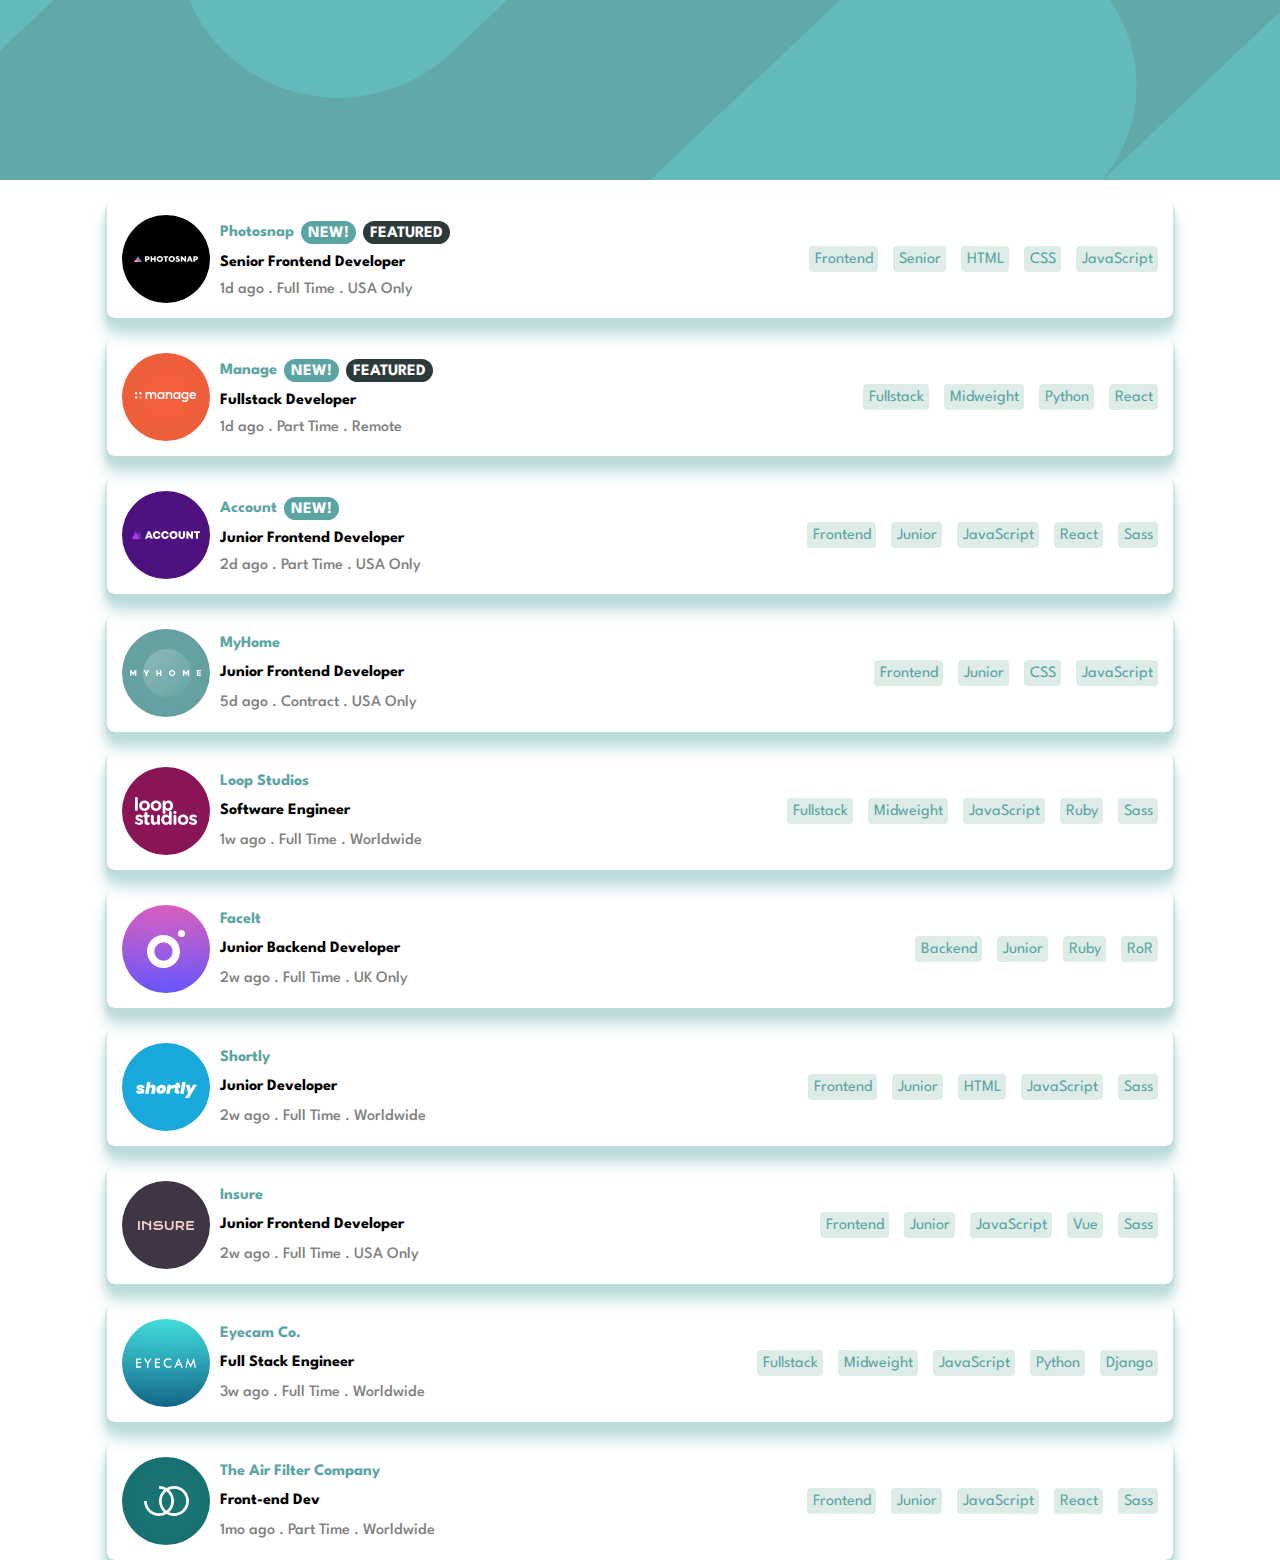
<file: index.html>
<html lang="en">
<head>
    <meta charset="UTF-8">
    <meta name="viewport" content="width=device-width, initial-scale=1.0">
    <link rel="stylesheet" href="./style.css">
    <meta name="viewport" content="width=device-width, initial-scale=1.0">
    <link rel="preconnect" href="https://fonts.googleapis.com">
    <link rel="preconnect" href="https://fonts.gstatic.com" crossorigin>
    <link rel="stylesheet" href="https://cdnjs.cloudflare.com/ajax/libs/font-awesome/6.6.0/css/all.min.css" integrity="sha512-Kc323vGBEqzTmouAECnVceyQqyqdsSiqLQISBL29aUW4U/M7pSPA/gEUZQqv1cwx4OnYxTxve5UMg5GT6L4JJg==" crossorigin="anonymous" referrerpolicy="no-referrer" />
    <link href="https://fonts.googleapis.com/css2?family=League+Spartan:wght@100..900&family=Rubik:ital,wght@0,300..900;1,300..900&display=swap" rel="stylesheet">
    <title>Document</title>
</head>
<body>
    <header>
        <div class="hero col-12"></div>
    </header>
    </div>
    <div class="main">
        <div class="filter col-10 hide" >
            <div class="tags">
            </div>
            <button class="clear">
                Clear
            </button>
        </div>
    
        <div class="list" id="list">
          
        </div>
    </div>
    <script src="script.js"></script>
</body>
</html>
</file>
<file: style.css>
:root {
  --mainColor: hsl(180, 29%, 50%);
  --shadowBox: hsl(180, 29%, 80%);
  --DarkGrayishCyan: hsl(180, 8%, 52%);
  --VeryDarkGrayishCyan: hsl(180, 14%, 20%);
}

* {
  box-sizing: border-box;
  font-family: "League Spartan", sans-serif;
  font-optical-sizing: auto;
}

.row::after {
  content: "";
  clear: both;
  display: table;
}

[class*="col-"] {
  float: left;
  padding: 15px;
}

.col-1 {
  width: 8.33%;
}
.col-2 {
  width: 16.66%;
}
.col-3 {
  width: 25%;
}
.col-4 {
  width: 33.33%;
}
.col-5 {
  width: 41.66%;
}
.col-6 {
  width: 50%;
}
.col-7 {
  width: 58.33%;
}
.col-8 {
  width: 66.66%;
}
.col-9 {
  width: 75%;
}
.col-10 {
  width: 83.33%;
}
.col-11 {
  width: 91.66%;
}
.col-12 {
  width: 100%;
}

body {
  margin: 0px;
}

.main {
  width: 100%;
  display: flex;
  flex-direction: column;
  align-items: center;
}

.clear{
  background-color: white;
  border-style: none;
  color: grey;
}
.clear:hover{
  color: var(--mainColor);
  text-decoration-line: underline;


}

.hero {
  background-image: url("./images/bg-header-desktop.svg");
  background-color: hsl(180, 29%, 52%); 
  height: 20vh;
  background-position: center; 
  background-repeat: no-repeat; 
  background-size: cover;
  margin-bottom: 20px;
}

.box {
  background-color: transparent;
  height: 119px;
  float: right;
}
.list {
  display: flex;
  flex-direction: column;
  justify-content: center;
  align-items: center;
  width: 100%;
  gap: 20px;
}

.filter {
  position: relative;
  bottom: 50px;
  height: fit-content;
  background-color: white;
  box-shadow: var(--shadowBox) 0px 1px 1px, var(--shadowBox) 0px 2px 2px,
    var(--shadowBox) 0px 4px 4px, var(--shadowBox) 0px 8px 8px,
    var(--shadowBox) 0px 16px 16px;
  border-radius: 4px;
  display: flex;
  justify-content: space-between;
  flex-wrap: wrap;
  gap: 5px;
}

.filter-boxes{
  background-color: hsl(180deg 43.38% 93.31%);
  border-radius: 4px;
  padding-left: 3px;
}

.filter i {
  cursor: pointer;
  border-radius: 0px 2px 2px 0px;
  background-color: var(--mainColor);
  border: none;
  color: white;
  padding: 5px;
}
.filter i:hover{
  background-color: var(--VeryDarkGrayishCyan);

}


.tags {
  padding-left: 3px;
  border-radius: 2px 2px 2px 2px;
  width: auto;
  color: var(--mainColor);
  font-weight: bold;
  display: flex;
  gap: 10px;
}


/* Card style ////////////////////////////////////////////////////////*/
.card {
  display: flex;
  justify-content: space-between;
  box-shadow: var(--shadowBox) 0px 1px 1px, var(--shadowBox) 0px 2px 2px,
    var(--shadowBox) 0px 4px 4px, var(--shadowBox) 0px 8px 8px,
    var(--shadowBox) 0px 16px 16px;
  border-radius: 7px;
}

hr{
  display: none;
}

.main-info {
  display: flex;
  flex-direction: row;
}
.info {
  display: flex;
  flex-direction: column;
  justify-content: space-around;
  margin-left: 10px;
  font-weight: bold;
}

.post-info {
  display: flex;
  flex-direction: row;
  gap: 7px;
  display: flex;
  flex-direction: row;
  justify-content: flex-start;
  align-items: center;
}
.comp-title {
  color: var(--mainColor);
}

.general-info {
  color: grey;
  font-weight: 500;
}
.Position {
  cursor: pointer;
}
.tag {
  background-color: rgb(222, 236, 232);
  padding: 5.5px;
  border-radius: 4px;
  color: var(--mainColor);
  height: fit-content;
  cursor: pointer;
}
.tag:hover {
  background-color: var(--mainColor);
  color: white
}
.role-info {
  display: flex;
  align-items: center;
  justify-content: end;
  gap: 15px;
  flex-wrap: wrap;
  margin-left: 5px;
  width: 50%;
}
.new {
  background-color: var(--mainColor);
  color: white;
  border-radius: 20px;
  padding: 5px 7px 3px 7px;
}
.featured {
  background-color: var(--VeryDarkGrayishCyan);
  color: white;
  border-radius: 20px;
  padding: 5px 7px 3px 7px;
}
.featured-card {
  border-left: 3px var(--mainColor) solid;
}

.hide {
  display: none;
}

.card:hover{
  border-left: 5px solid  var(--mainColor);
}

.card:hover .Position{
  color: var(--mainColor);
}

.mobile-image{
  display: none;
}


@media (max-width: 700px) {
  .hero{
    background-image: url("./images/bg-header-mobile.svg");
  }
  .card{
    flex-wrap: wrap;
    flex-direction: column;
        padding-top: 0px;
    height: 15%;
  }
  .main-info{
    flex-direction: column;
    border-bottom: 1px hsl(180, 8%, 52%) solid;
    padding-bottom: 10px;
    margin-bottom: 10px;
    margin-top: -19px;
  }
  img{
    display:none;
  }
  .mobile-image{
    display: block;
    float: inline-end;
    width: 70px;
    position: relative;
    bottom: 30px;
  }
  .general-info{
    font-size: medium;
    font-weight: 400;
  }
  .info{
    gap: 7px ;
    font-size: 1rem;
  }

  .list{
    gap: 65px;
    margin-top: 20px;
  }
  .role-info{
    width: 100%;
    justify-content: start;
  }

}
</file>
